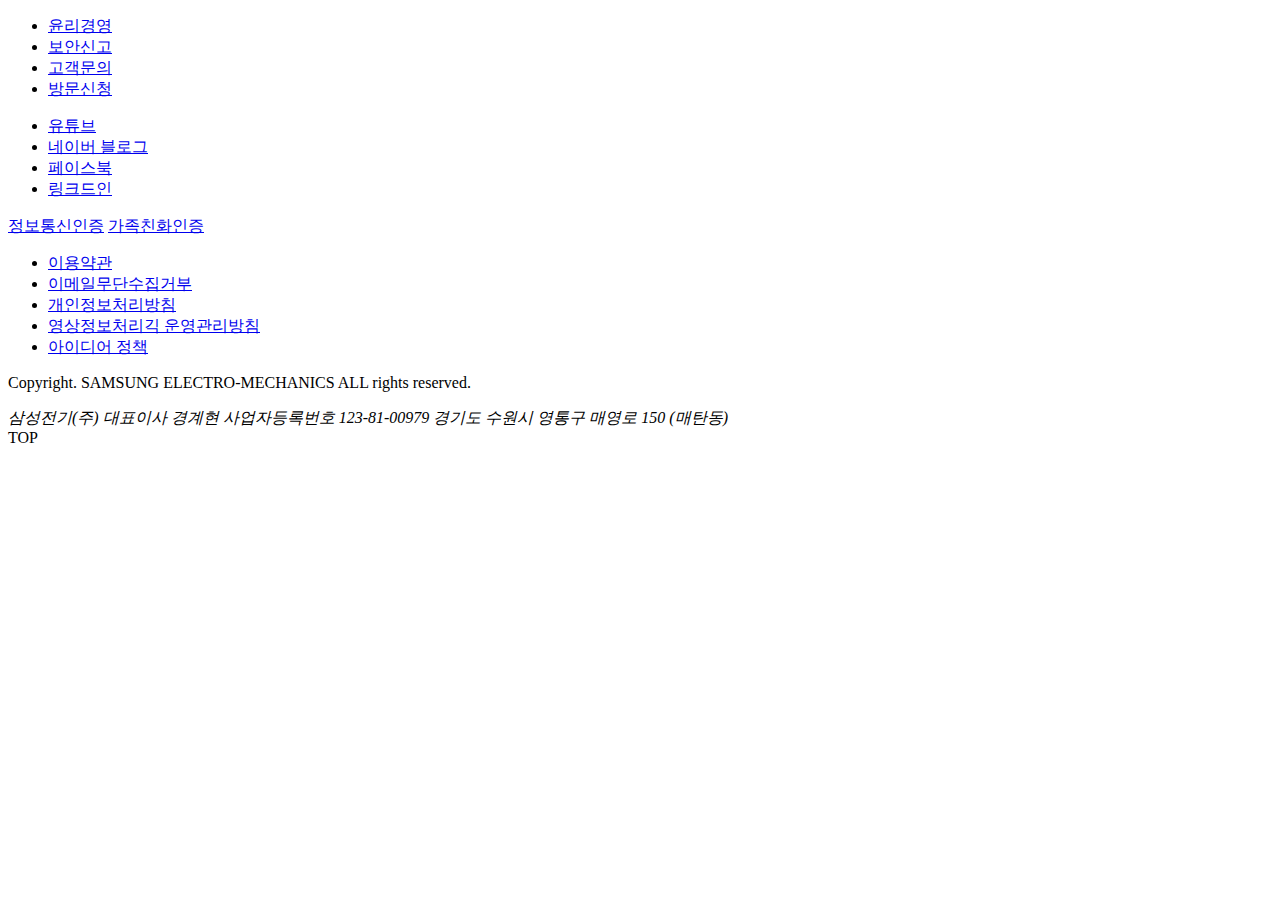
<file: footer.html>
<!DOCTYPE html>
<html lang="en">
<head>
<meta charset="UTF-8">
<meta http-equiv="X-UA-Compatible" content="IE=edge">
<meta name="viewport" content="width=device-width, initial-scale=1.0">
<title>Document</title>
</head>
<body>
  <!-- footer -->
  <div id="footer">
    <div class="foot_inner">
      <div>
        <ul>
        <li><a href="#">윤리경영</a></li>
        <li><a href="#">보안신고</a></li>
        <li><a href="#">고객문의</a></li>
        <li><a href="#">방문신청</a></li>
        </ul>
        <ul>
        <li><a href="#">유튜브</a></li>
        <li><a href="#">네이버 블로그</a></li>
        <li><a href="#">페이스북</a></li>
        <li><a href="#">링크드인</a></li>
        </ul>
        <div class="mark">
          <a href="#">정보통신인증</a>
          <a href="#">가족친화인증</a>
        </div>
      </div>
      <div>
        <ul>
        <li><a href="#">이용약관</a></li>
        <li><a href="#">이메일무단수집거부</a></li>
        <li><a href="#">개인정보처리방침</a></li>
        <li><a href="#">영상정보처리긱 운영관리방침</a></li>
        <li><a href="#">아이디어 정책</a></li>
        </ul>
        <p>Copyright. SAMSUNG ELECTRO-MECHANICS ALL rights reserved.</p>
        <address>
          <span>삼성전기(주)</span>
          <span>대표이사 경계현</span>
          <span>사업자등록번호 123-81-00979</span>
          <span>경기도 수원시 영통구 매영로 150 (매탄동)</span>
        </address>
      </div>
      <!-- 푸터 항목들을 가운데로 정렬하기 위해서. -->
    </div>
    <!-- //footer_inner -->
    <a class="btn_top">TOP</a>
  </div>
  <!-- //footer -->
</div>
<!-- //wrap -->

</body>
</html>
</file>
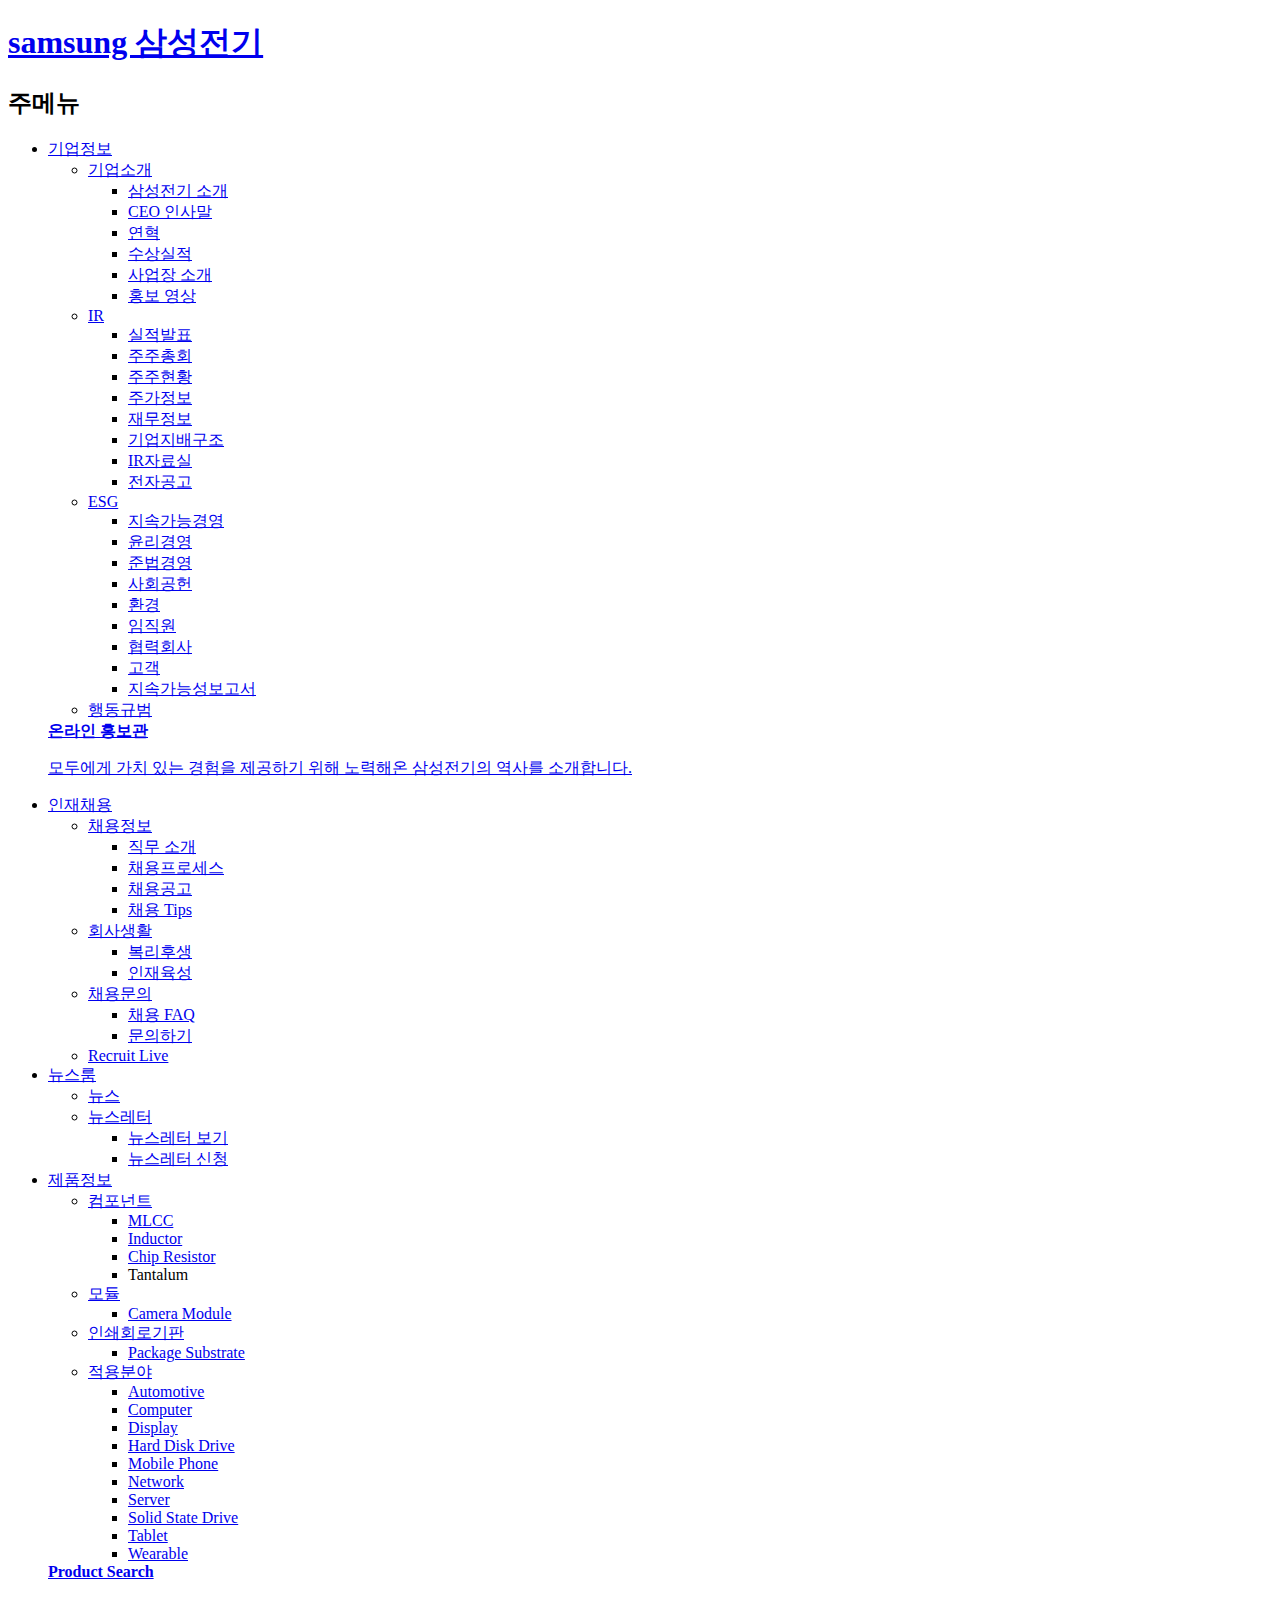
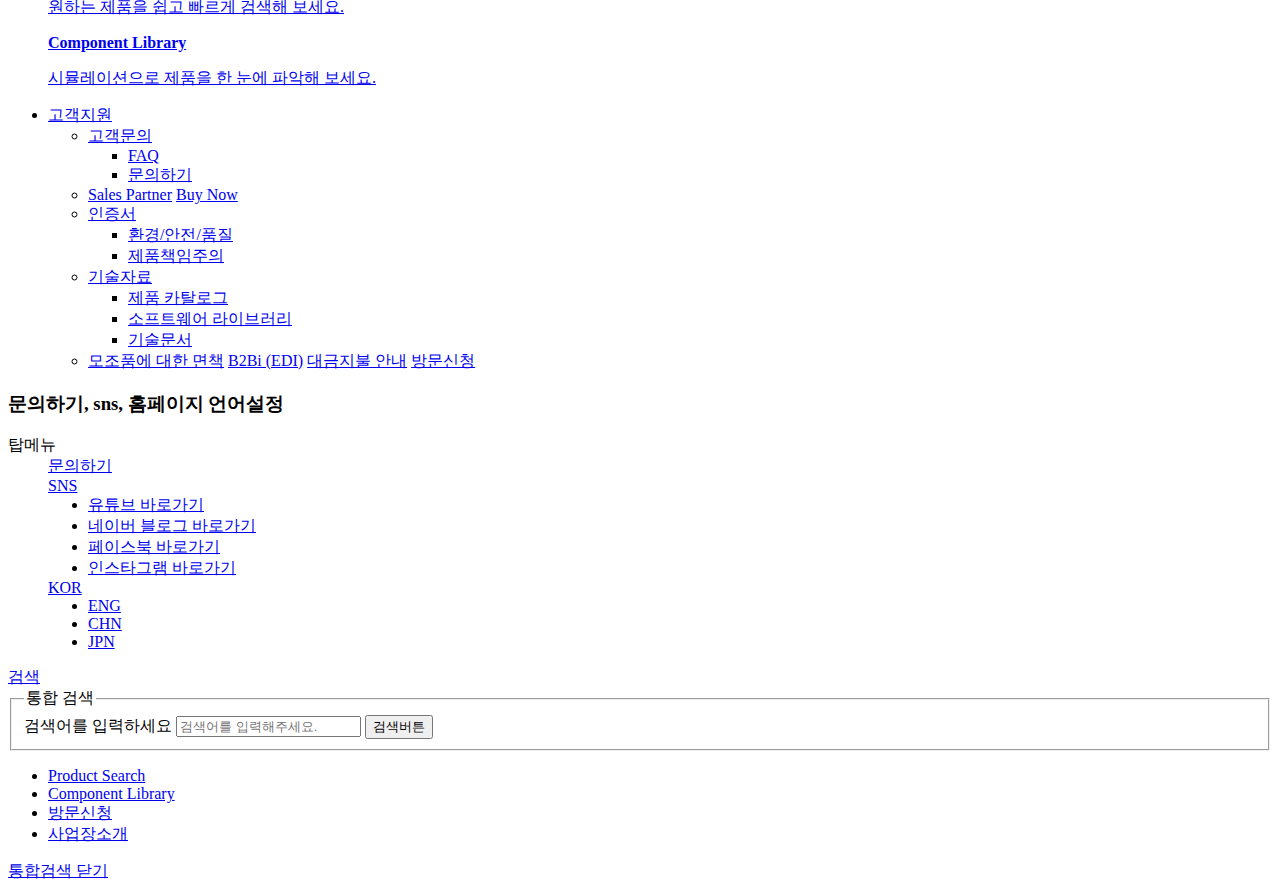
<file: header.html>
<!DOCTYPE html>
<html lang="en">
<head>
<meta charset="UTF-8">
<meta http-equiv="X-UA-Compatible" content="IE=edge">
<meta name="viewport" content="width=device-width, initial-scale=1.0">
<title>Document</title>
</head>
<body>
  <div id="header">
    <!-- header_wrap, 넓이:100% -->
    <div class="header_wrap">
      <div class="header_inner">
        <!-- 실질적인 내용이 들어감. -->
        <h1 class="logo"><a href="index.html">samsung 삼성전기</a></h1>
        <nav class="gnb">
          <h2 class="blind">주메뉴</h2>
          <ul>
          <li><a href="sub1.html">기업정보</a>
            <div>
              <ul>
              <li><a href="sub1.html">기업소개</a>
                <ul>
                <li><a href="#">삼성전기 소개</a></li>
                <li><a href="#">CEO 인사말</a></li>
                <li><a href="#">연혁</a></li>
                <li><a href="#">수상실적</a></li>
                <li><a href="#">사업장 소개</a></li>
                <li><a href="#">홍보 영상</a></li>
                </ul>
              </li>
              <li><a href="#">IR</a>
                <ul>
                <li><a href="#">실적발표</a></li>
                <li><a href="#">주주총회</a></li>
                <li><a href="#">주주현황</a></li>
                <li><a href="#">주가정보</a></li>
                <li><a href="#">재무정보</a></li>
                </ul>
                <ul>
                <li><a href="#">기업지배구조</a></li>
                <li><a href="#">IR자료실</a></li>
                <li><a href="#">전자공고</a></li>
                </ul>
              </li>
              <li><a href="#">ESG</a>
                <ul>
                <li><a href="#">지속가능경영</a></li>
                <li><a href="#">윤리경영</a></li>
                <li><a href="#">준법경영</a></li>
                <li><a href="#">사회공헌</a></li>
                <li><a href="#">환경</a></li>
                </ul>
                <ul>
                <li><a href="#">임직원</a></li>
                <li><a href="#">협력회사</a></li>
                <li><a href="#">고객</a></li>
                <li><a href="#">지속가능성보고서</a></li>
                </ul>
              </li>
              <li><a href="#">행동규범</a></li>
              </ul>
              <div class="gnb_btn">
                <a href="#" target="_blank" title="새 창으로 바로가기">
                  <strong>온라인 홍보관</strong>
                  <p>모두에게 가치 있는 경험을 제공하기 위해 노력해온 삼성전기의 역사를 소개합니다.</p>
                </a>
              </div>
            </div>
          </li>
          <li><a href="sub1.html">인재채용</a>
            <div>
              <ul>
              <li><a href="#">채용정보</a>
                <ul>
                <li><a href="#">직무 소개</a></li>
                <li><a href="#">채용프로세스</a></li>
                <li><a href="#">채용공고</a></li>
                <li><a href="#">채용 Tips</a></li>
                </ul>
              </li>
              <li><a href="#">회사생활</a>
                <ul>
                <li><a href="#">복리후생</a></li>
                <li><a href="#">인재육성</a></li>
                </ul>
              </li>
              <li><a href="#">채용문의</a>
                <ul>
                <li><a href="#">채용 FAQ</a></li>
                <li><a href="#">문의하기</a></li>
                </ul>
              </li>
              <li><a href="#">Recruit Live</a></li>
              </ul>
            </div>
          </li>
          <li><a href="sub1.html">뉴스룸</a>
            <div>
              <ul>
              <li><a href="#">뉴스</a></li>
              <li><a href="#">뉴스레터</a>
                <ul>
                <li><a href="#">뉴스레터 보기</a>
                <li><a href="#">뉴스레터 신청</a>
                </ul>
              </li>
              </ul>
            </div>
          </li>
          <li><a href="sub1.html">제품정보</a>
            <div>
              <ul>
                <li><a href="#">컴포넌트</a>
                  <ul>
                  <li><a href="#">MLCC</a></li>
                  <li><a href="#">Inductor</a></li>
                  <li><a href="#">Chip Resistor</a></li>
                  <li><a href="#"></a>Tantalum</li>
                  </ul>
                </li>
                <li><a href="#">모듈</a>
                  <ul>
                  <li><a href="#">Camera Module</a></li>
                  </ul>
                </li>
                <li><a href="#">인쇄회로기판</a>
                  <ul>
                  <li><a href="#">Package Substrate</a></li>
                  </ul>
                </li>
                <li><a href="#">적용분야</a>
                  <ul>
                  <li><a href="#">Automotive</a></li>
                  <li><a href="#">Computer</a></li>
                  <li><a href="#">Display</a></li>
                  <li><a href="#">Hard Disk Drive</a></li>
                  <li><a href="#">Mobile Phone</a></li>
                  </ul>
                  <ul>
                  <li><a href="#">Network</a></li>
                  <li><a href="#">Server</a></li>
                  <li><a href="#">Solid State Drive</a></li>
                  <li><a href="#">Tablet</a></li>
                  <li><a href="#">Wearable</a></li>
                  </ul>
                </li>
              </ul>
              <div class="gnb_btn">
                <a href="#" target="_blank" title="새 창으로 바로가기">
                  <strong>Product Search</strong>
                  <p>원하는 제품을 쉽고 빠르게 검색해 보세요.</p>
                </a>
                  <a href="#" target="_blank" title="새 창으로 바로가기">
                  <strong>Component Library</strong>
                  <p>시뮬레이션으로 제품을 한 눈에 파악해 보세요.</p>
                </a>
              </div>
            </div>
          </li>
          <li><a href="sub1.html">고객지원</a>
            <div>
              <ul>
              <li><a href="#">고객문의</a>
                <ul>
                <li><a href="#">FAQ</a></li>
                <li><a href="#">문의하기</a></li>
                </ul>
              </li>
              <li>
                <a href="#">Sales Partner</a>
                <a href="#">Buy Now</a>
              </li>
              <li><a href="#">인증서</a>
                <ul>
                <li><a href="#">환경/안전/품질</a></li>
                <li><a href="#">제품책임주의</a></li>
                </ul>
              </li>
              <li><a href="#">기술자료</a>
                <ul>
                <li><a href="#">제품 카탈로그</a></li>
                <li><a href="#">소프트웨어 라이브러리</a></li>
                <li><a href="#">기술문서</a></li>
                </ul>
              </li>
              <li>
                <a href="#">모조품에 대한 면책</a>
                <a href="#">B2Bi (EDI)</a>
                <a href="#">대금지불 안내</a>
                <a href="#">방문신청</a>
              </li>
              </ul>
            </div>
          </li>
          </ul>
        </nav>
        <h3 class="blind">문의하기, sns, 홈페이지 언어설정</h3>
        <dl class="top_menu">
        <dt class="blind">탑메뉴</dt>
        <dd><a href="#">문의하기</a></dd>
        <dd><a href="#">SNS</a>
          <ul>
          <li><a href="#" target="_blank" title="새 창으로 바로가기">유튜브 바로가기</a></li>
          <li><a href="#" target="_blank" title="새 창으로 바로가기">네이버 블로그 바로가기</a></li>
          <li><a href="#" target="_blank" title="새 창으로 바로가기">페이스북 바로가기</a></li>
          <li><a href="#" target="_blank" title="새 창으로 바로가기">인스타그램 바로가기</a></li>
          </ul>
        </dd>
        <dd><a href="#">KOR</a>
          <ul>
          <li><a href="#">ENG</a></li>
          <li><a href="#">CHN</a></li>
          <li><a href="#">JPN</a></li>
          </ul>
        </dd>
        </dl>
        <div class="btn_srch"><a href="#">검색</a></div>
      </div>
      <!-- //header_inner -->
    </div>
    <!-- //header_wrap -->
    <div class="srch_wrap">
      <div class="srch_inner">
        <form action="">
          <fieldset>
          <legend class="blind">통합 검색</legend>
            <label for="srch" class="blind">검색어를 입력하세요</label>
            <input type="search" id="srch" placeholder="검색어를 입력해주세요."/>
            <button type="button">검색버튼</button>
          </fieldset>
          <ul>
          <li><a href="#">Product Search</a></li>
          <li><a href="#">Component Library</a></li>
          <li><a href="#">방문신청</a></li>
          <li><a href="#">사업장소개</a></li>
          </ul>
        </form>
      </div>
      <a href="#" class="btn_srch_close">통합검색 닫기</a>
    </div>
  </div>
  <!-- //header -->
</body>
</html>
</file>
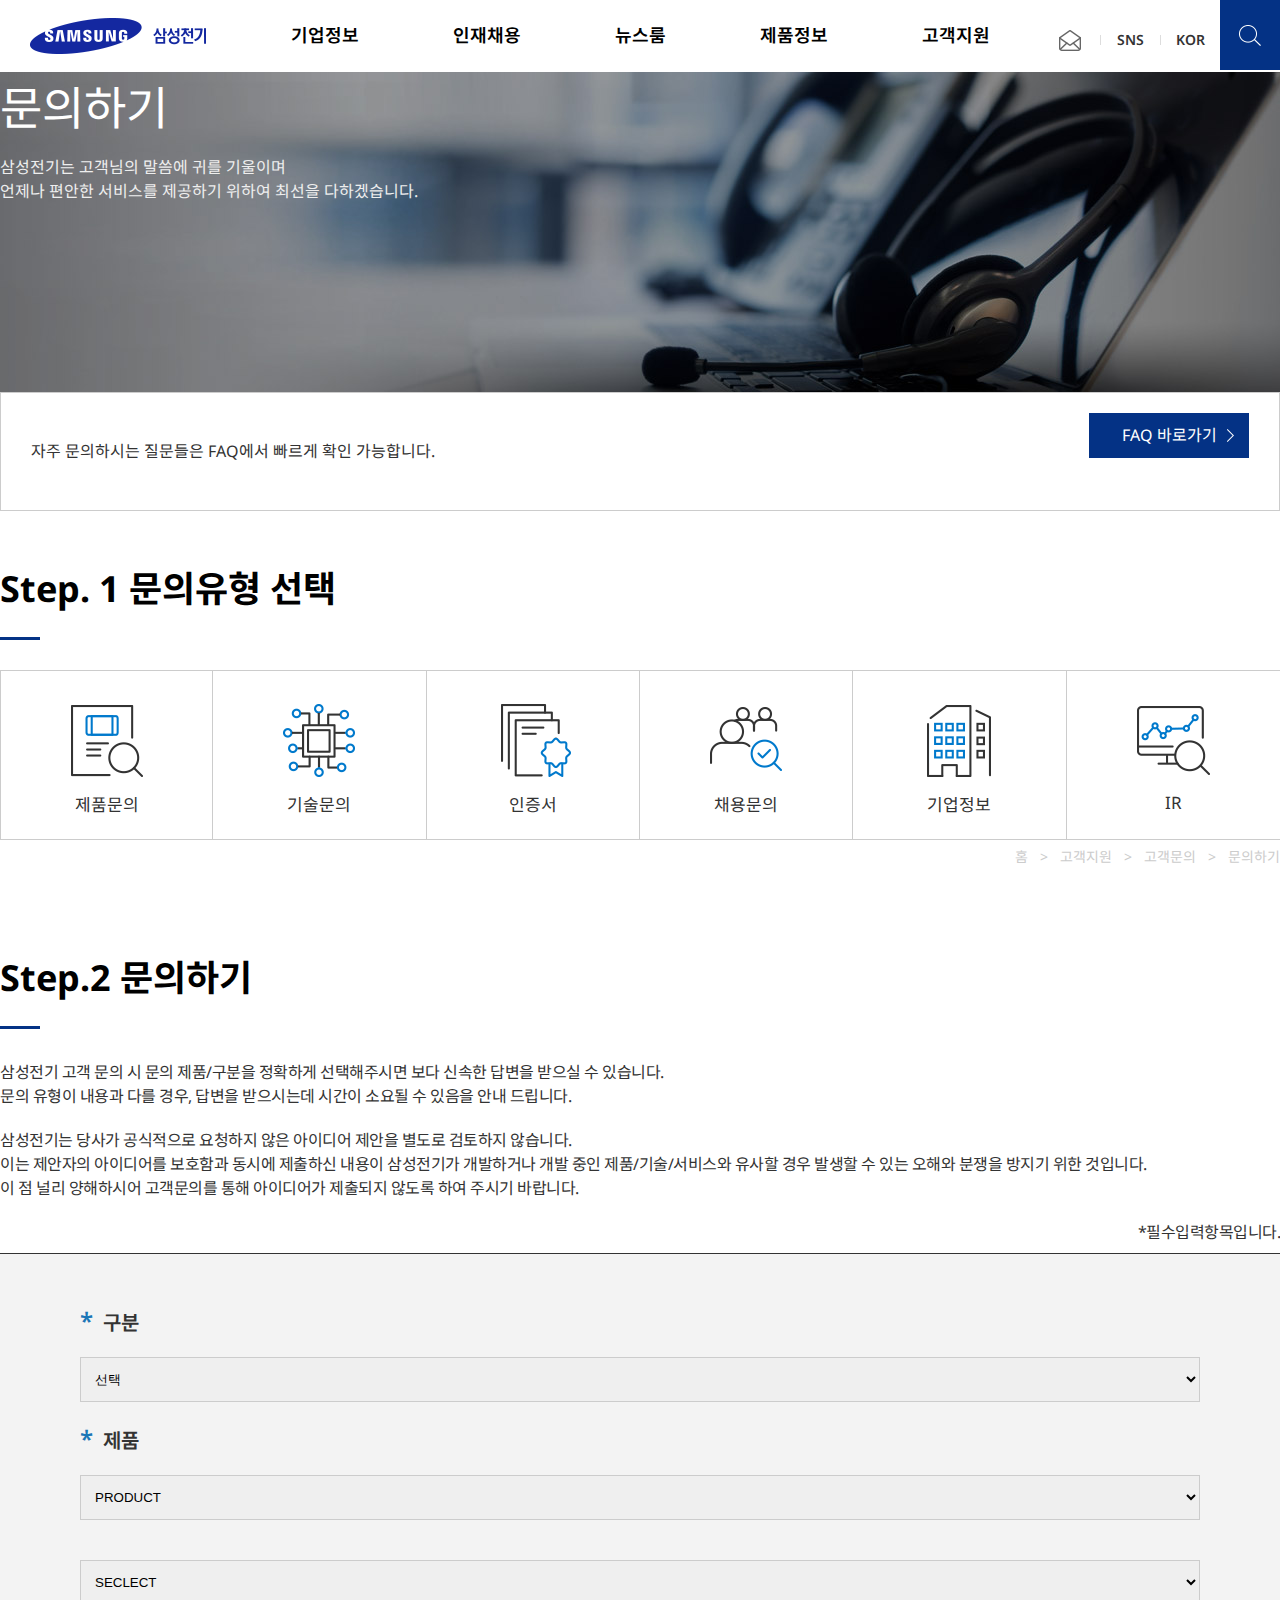
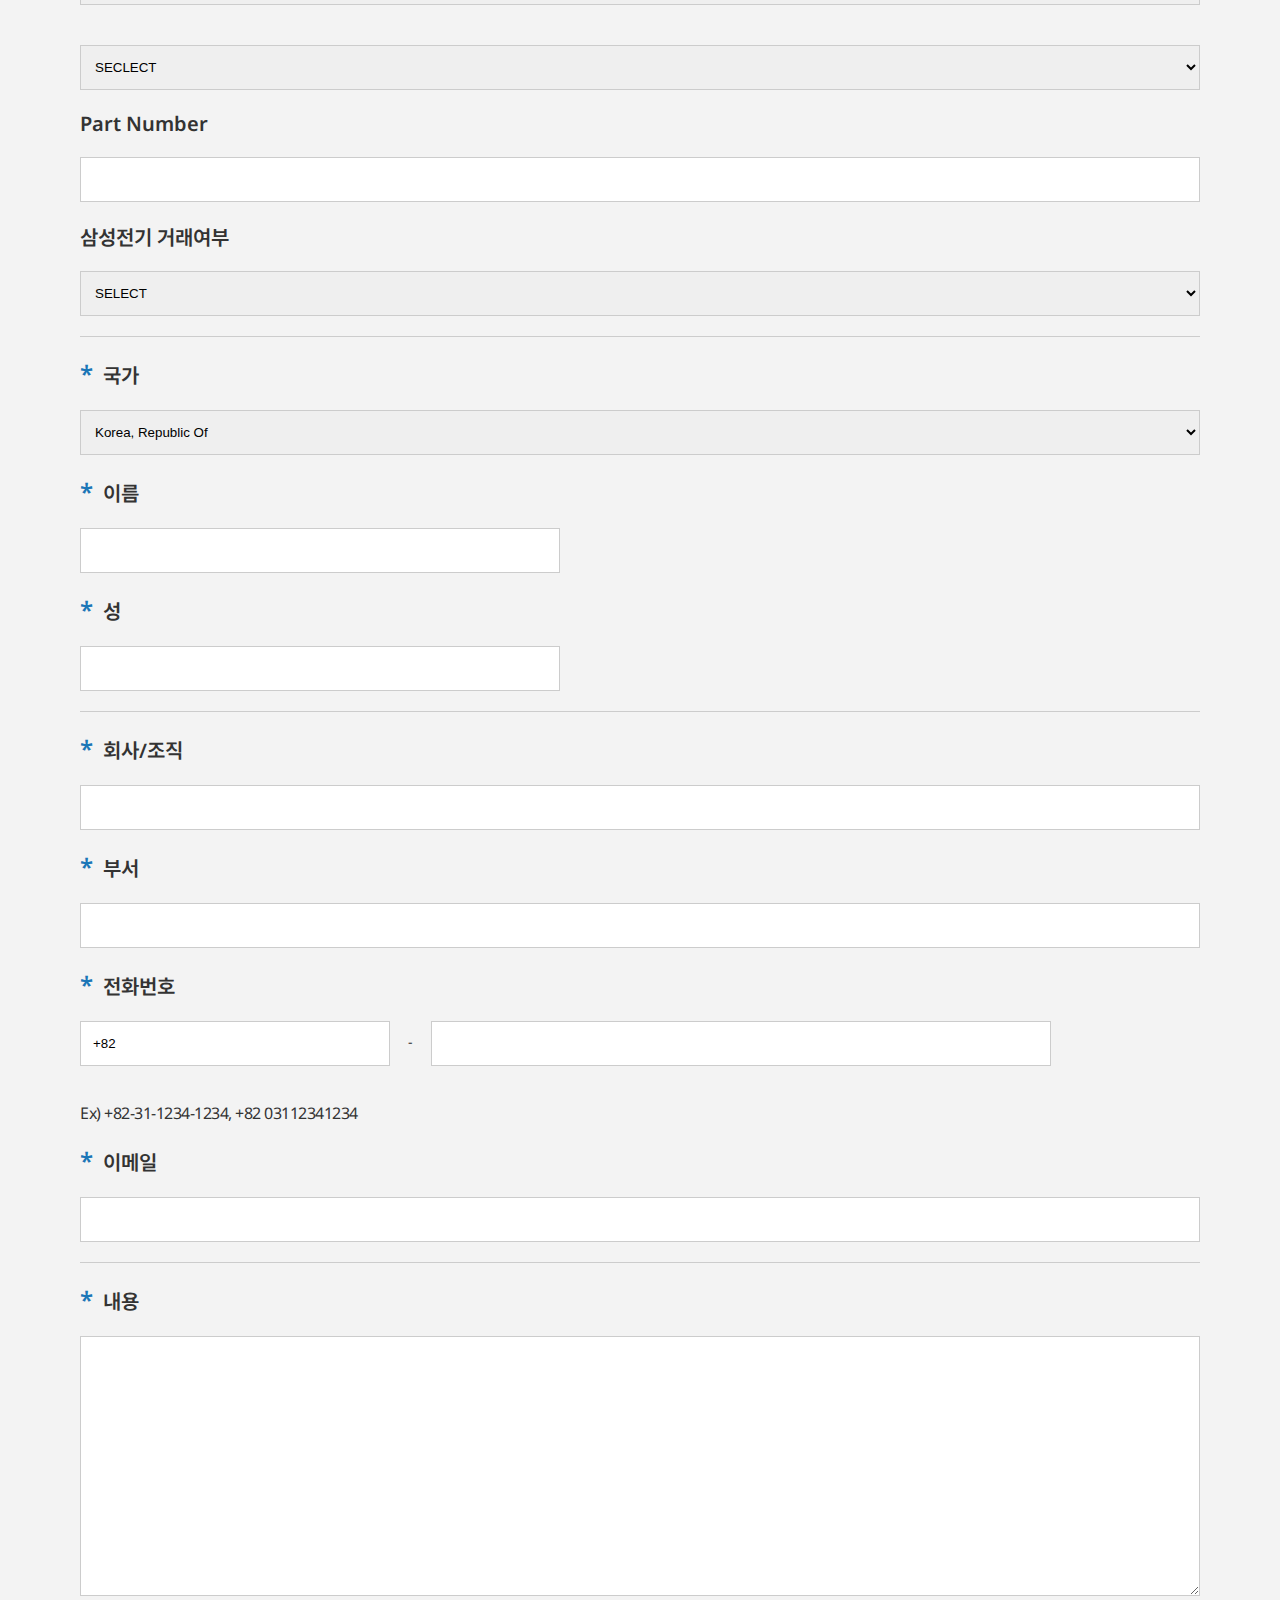
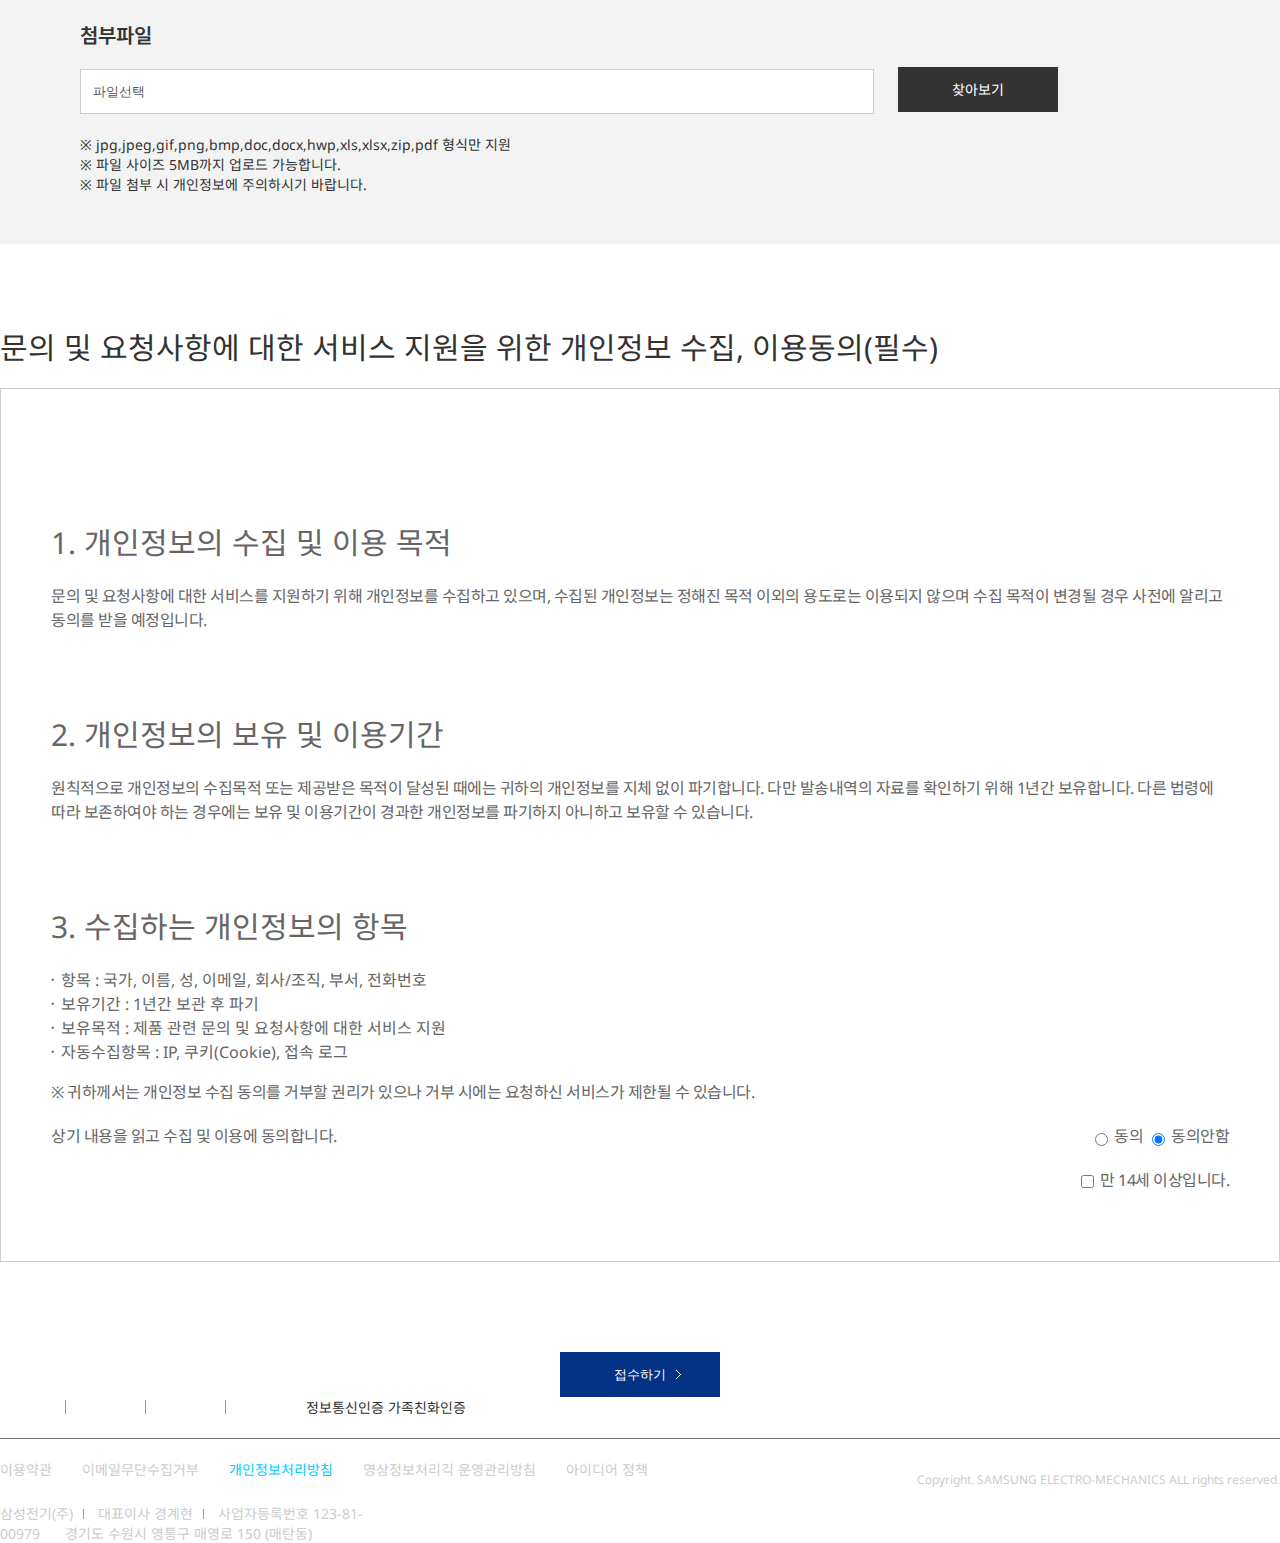
<file: sub1.html>
<!DOCTYPE html>
<html lang="en">
<head>
<meta charset="UTF-8">
<meta http-equiv="X-UA-Compatible" content="IE=edge">
<meta name="viewport" content="width=device-width, initial-scale=1.0">
<title>제품문의 | 문의하기 | 삼성전기</title>
<link rel="stylesheet" href="CSS/sub1.css">
<script defer src="JS/sub1.js"></script>
</head>
<body>
<!-- 본문 바로가기 -->
<div id="skipNavi"><a href="#container">본문으로 바로가기</a></div>
<!-- //본문 바로가기 -->
<hr />
<!-- wrap -->
<div id="wrap">
  <!-- header -->
  <!DOCTYPE html>
<html lang="en">
<head>
<meta charset="UTF-8">
<meta http-equiv="X-UA-Compatible" content="IE=edge">
<meta name="viewport" content="width=device-width, initial-scale=1.0">
<title>제품문의 | 문의하기 | 삼성전기</title>
<link rel="stylesheet" href="CSS/sub1.css">
<script defer src="JS/main.js"></script>
</head>
<body>
<!-- 본문바로가기 -->
<div id="skipNavi" class="blind"><a href="#container">본문으로 바로가기</a></div>
<!-- //본문바로가기 -->
<div id="wrap">
  <!-- header -->
  <div id="header">
  
  </div>
  <!-- //header -->
  <hr />
  <!-- container -->
  <div id="container">
    <!-- spot -->
    <div class="spot">
      <!-- spot_inner -->
      <div class="spot_inner">
        <h2>문의하기</h2>
        <p>삼성전기는 고객님의 말씀에 귀를 기울이며<br />언제나 편안한 서비스를 제공하기 위하여 최선을 다하겠습니다.</p>
        <p class="path">홈 &nbsp; &gt; &nbsp; 고객지원 &nbsp; &gt; &nbsp; 고객문의 &nbsp; &gt; &nbsp; 문의하기</p>
      </div>
      <!-- //spot_inner -->
    </div>
    <!-- //spot -->
    <div id="content">
      <div class="faq">
        <p>자주 문의하시는 질문들은 FAQ에서 빠르게 확인 가능합니다.</p>
        <a href="#">FAQ 바로가기</a>
      </div>
      <div class="step1">
        <h3>Step. 1 문의유형 선택</h3>
        <ul>
        <li><a href="#" title="제품문의 바로가기">제품문의</a></li>
        <li><a href="#" title="기술문의 바로가기">기술문의</a></li>
        <li><a href="#" title="인증서 바로가기">인증서</a></li>
        <li><a href="#" title="채용문의 바로가기">채용문의</a></li>
        <li><a href="#" title="기업정보 바로가기">기업정보</a></li>
        <li><a href="#" title="IR 바로가기">IR</a></li>
        </ul>
      </div>
      <div class="step2">
        <h3>Step.2 문의하기</h3>
        <p>삼성전기 고객 문의 시 문의 제품/구분을 정확하게 선택해주시면 보다 신속한 답변을 받으실 수 있습니다.<br />문의 유형이 내용과 다를 경우, 답변을 받으시는데 시간이 소요될 수 있음을 안내 드립니다.</p>
        <p>삼성전기는 당사가 공식적으로 요청하지 않은 아이디어 제안을 별도로 검토하지 않습니다.<br />
        이는 제안자의 아이디어를 보호함과 동시에 제출하신 내용이 삼성전기가 개발하거나 개발 중인 제품/기술/서비스와 유사할 경우 발생할 수 있는 오해와 분쟁을 방지기 위한 것입니다.<br />
        이 점 널리 양해하시어 고객문의를 통해 아이디어가 제출되지 않도록 하여 주시기 바랍니다.</p>
        <p class="essential"><span>*</span>필수입력항목입니다.</p>
        <form action="/" method="post">
        <fieldset>
        <legend class="blind">문의하기</legend>
          <dl>
          <dt><label for="category"><span>*</span> 구분</label></dt>
          <dd>
            <select name="category" id="category">
              <option value="선택">선택</option>
              <option value="구입문의">구입문의</option>
              <option value="샘플요청">샘플요청</option>
              <option value="견적요청">견적요청</option>
              <option value="component">Component Library 관련 문의</option>
            </select>
          </dd>
          <dt><label for="product"><span>*</span> 제품</label></dt>
          <dd>
            <select name="product" id="product">
              <option value="product">PRODUCT</option>
              <option value="passive_component">Passive Component</option>
              <option value="automotive">Automotive</option>
              <option value="module">Module</option>
            </select>
            <select title="제품 구분 두번째">
              <option value="select">SECLECT</option>
            </select>
            <select title="제품 구분 세번째">
              <option value="select">SECLECT</option>
            </select>
          </dd>
          <dt><label for="part_num">Part Number</label></dt>
          <dd>
            <input type="number" id="part_num" />
          </dd>  
          <dt><label for="trade">삼성전기 거래여부</label></dt>
          <dd  class="separate">
            <select name="trade" id="trade">
              <option value="select">SELECT</option>
              <option value="삼성전기 거래중">삼성전기 거래중</option>
              <option value="삼성전기 거래예정">삼성전기 거래예정</option>
            </select>
          </dd>
          <dt><label for="region"><span>*</span> 국가</label></dt>
          <dd>
            <select name="region" id="region">
              <option value="korea">Korea, Republic Of</option>
              <option value="japan">japan</option>
              <option value="china">China</option>
            </select>
          </dd>
          <dd class="separate user">
            <dl>          
            <dt><label for="name"><span>*</span> 이름</label></dt>
            <dd>
            <input type="text" name="name" id="name" />
            </dd>
            <dt><label for="last"><span>*</span> 성</label></dt>
            <dd>
            <input type="text" name="last" id="last" />
            </dd>
            </dl>
        </dd>
          <dt><label for="company"><span>*</span> 회사/조직</label></dt>
          <dd>
            <input type="text" name="company" id="company" />
          </dd>
          <dt><label for="part"><span>*</span> 부서</label></dt>
          <dd>
            <input type="text" name="part" id="part" />
          </dd>
          <dt><label for="phone"><span>*</span> 전화번호</label></dt>
          <dd class="phone">
            <input type="tel" value="+82" name="phone" id="phone" maxlength="4" title="전화번호(국가번호 입력)" /> - <input type="tel" name="phone" maxlength="20" title="전화번호(국가번호를 제외한 나머지 번호입력)" />
            <p>Ex) +82-31-1234-1234, +82 03112341234</p>
          </dd>
          <dt><label for="email"><span>*</span> 이메일</label></dt>
          <dd class="separate">
            <input type="text" name="email" id="email" />
          </dd>
          <dt><label for="text"><span>*</span> 내용</label></dt>
          <dd>
            <textarea name="text" id="text" cols="30" rows="10" title="내용"></textarea>
          </dd>
          <dt>첨부파일</dt>
          <dd class="attach">
            <input type="text" value="파일선택" disabled  title="첨부파일 선택" />
            <label for="attach">찾아보기</label>
            <input type="file" name="attach" id="attach" />
            <!-- input.file 을 안보이게 해줌.  -->
            <ul>
            <li>※ jpg,jpeg,gif,png,bmp,doc,docx,hwp,xls,xlsx,zip,pdf 형식만 지원</li>
            <li>※ 파일 사이즈 5MB까지 업로드 가능합니다.</li>
            <li>※ 파일 첨부 시 개인정보에 주의하시기 바랍니다.</li>
            </ul>
          </dd>
          </dl>
          <h4>문의 및 요청사항에 대한 서비스 지원을 위한 개인정보 수집, 이용동의(필수)</h4>
          <div class="agree">
            <h4>1. 개인정보의 수집 및 이용 목적</h4>
            <p>문의 및 요청사항에 대한 서비스를 지원하기 위해 개인정보를 수집하고 있으며, 수집된 개인정보는 정해진 목적 이외의 용도로는 이용되지 않으며 수집 목적이 변경될 경우 사전에 알리고 동의를 받을 예정입니다.</p>
            <h4>2. 개인정보의 보유 및 이용기간</h4>
            <p>원칙적으로 개인정보의 수집목적 또는 제공받은 목적이 달성된 때에는 귀하의 개인정보를 지체 없이 파기합니다. 다만 발송내역의 자료를 확인하기 위해 <strong>1년간 보유</strong>합니다. 다른 법령에 따라 보존하여야 하는 경우에는 보유 및 이용기간이 경과한 개인정보를 파기하지 아니하고 보유할 수 있습니다.</p>
            <h4>3. 수집하는 개인정보의 항목</h4>
            <ul>
            <li>항목 : 국가, 이름, 성, 이메일, 회사/조직, 부서, 전화번호</li>
            <li>보유기간 : <strong>1년간 보관 후 파기</strong></li>
            <li>보유목적 : 제품 관련 문의 및 요청사항에 대한 서비스 지원</li>
            <li>자동수집항목 : IP, 쿠키(Cookie), 접속 로그</li>
            </ul>
            <p>※ 귀하께서는 개인정보 수집 동의를 거부할 권리가 있으나 거부 시에는 요청하신 서비스가 제한될 수 있습니다.</p>
            <p><span>상기 내용을 읽고 수집 및 이용에 동의합니다.</span> 
              <span>
                <input type="radio" name="cookie" id="privacy_agree" title="개인정보 필수항목 동의 여부(Y)"/>
                <label for="privacy_agree">동의</label>
                <input type="radio" name="cookie" id="privacy_disagree" checked title="개인정보 필수항목 동의 여부(N)"/>
                <label for="privacy_disagree">동의안함</label>
              </span>
            </p>
            <p>        
              <input type="checkbox" id="not_kid" />
              <label for="not_kid">만 14세 이상입니다.</label>
            </p>
          </div>
          <input type="submit" value="접수하기" name="" id="" title="접수하기 바로가기" />  
        </fieldset>
        </form>
      </div>
    </div>
    <!-- //content -->
  </div>
  <!-- //container -->
  <hr />
  <!-- footer -->
  <div id="footer">
   
      </div>
      <!-- 푸터 항목들을 가운데로 정렬하기 위해서. -->
    </div>
    <!-- //footer_inner -->
    <a class="btn_top">TOP</a>
  </div>
  <!-- //footer -->
</div>
<!-- //wrap -->
<script>
  async function fetchHtmlAsText(url) {
    const response = await fetch(url);
    return await response.text();
  }
  async function importPage(target) {
    document.querySelector('#' + target).innerHTML = await fetchHtmlAsText(target + '.html');
  }
  importPage('header');
  importPage('footer');
</script>
</body>
</html>
</file>
<file: CSS/sub1.css>
@import url(reset.css);
/* main.css */
@import url('https://fonts.googleapis.com/css2?family=Noto+Sans+KR&display=swap');
/* font-family: 'Noto Sans KR', sans-serif; */
@import url('https://fonts.googleapis.com/css2?family=Noto+Sans&display=swap');
/* font-family: 'Noto Sans', sans-serif; */

/* common */
body{font-size: 14px;font-family: 'Noto Sans', 'Noto Sans KR',helvetica, sans-serif;color: #333;}
a{text-decoration: none;color: #333;}
a:hover{text-decoration: none;color: #333;}



/* header */
/* 로고 */
h1.logo{position: absolute;left: 30px;top: 18px;}
h1.logo>a{display: block;width: 176px;height: 36px;background: url(../images/logo.png) no-repeat 0 0;text-indent: -9999px;overflow: hidden;}

/* 주메뉴 */
nav.gnb{overflow: hidden;}
nav.gnb>ul{width: 100%;text-align: center;}
nav.gnb>ul>li{display: inline-block;padding: 0 45px;line-height: 70px;}
nav.gnb>ul>li>a{display: inline-block;position: relative;font-weight: 600;font-size: 18px;color: #000;}
nav.gnb>ul>li>a::after{content: "";display: block;position: absolute;left:50%;bottom: 0;width: 0;height: 3px;opacity: 0; transition: all .3s ease;background-color: #043285;}
nav.gnb>ul>li:hover>a::after{left: 0;width: 100%;opacity: 1;}
nav.gnb>ul>li>div{display: none;position: absolute;left: 0;width: 100%;}

/* 동작 */
nav.gnb>ul>li.on>div{display: block;}

/* 2depth */
nav.gnb>ul>li>div>ul{padding: 50px 0;}
nav.gnb>ul>li>div>ul>li{display: inline-block;vertical-align: top;line-height: 40px;border-right: 1px solid #ddd;padding:  0 30px;text-align: left;}
nav.gnb>ul>li:nth-child(1)>div>ul>li{height: 266px;}
nav.gnb>ul>li:nth-child(2)>div>ul>li{height: 196px;}
nav.gnb>ul>li:nth-child(3)>div>ul>li{height: 117px;}
nav.gnb>ul>li:nth-child(4)>div>ul>li{height: 227px;}
nav.gnb>ul>li:nth-child(5)>div>ul>li{height: 160px;}

nav.gnb>ul>li>div>ul>li:last-of-type{border: none;}
nav.gnb>ul>li>div>ul>li>a{display: block;font-weight: bold;font-size: 16px;color: #1428a0;line-height: 1;margin-bottom: 20px;}
nav.gnb>ul>li>div>ul>li>ul{float: left;}
nav.gnb>ul>li>div>ul>li>ul:nth-of-type(2){margin-left: 40px;}
/* .gnt_btn */
nav.gnb .gnb_btn>a{display: inline-block;border: 1px solid #ddd;border-radius: 4px;padding: 20px;background: #fff url(../images/btn_arrow_ico_l.png) no-repeat 95% 50%;line-height: 1;text-align: left;}
nav.gnb .gnb_btn>a>strong{display: block;font-weight: 600;font-size: 18px;margin-bottom: 16px;}

nav.gnb li:nth-of-type(1) .gnb_btn>a>strong{color: #1428a0;}
nav.gnb li:nth-of-type(1) .gnb_btn>a{width: 780px;background-position: 97% 50%;}

nav.gnb li:nth-of-type(4) .gnb_btn>a{width: 320px;}
nav.gnb .gnb_btn>a>p{font-size: 14px;}

/* 탑메뉴 */
dl.top_menu{position: absolute;right: 60px;top: 0;}
dl.top_menu>dd{float: left;}
dl.top_menu>dd>a{position: relative;display: block;width: 60px;height: 40px;text-align: center;font-weight: 600;padding-top: 30px;}
dl.top_menu>dd>a::after{content: "";position: absolute;left: 0;top: 50%;width: 1px;height: 10px;background: #ddd;}
dl.top_menu>dd:nth-of-type(1)>a{background: url(../images/ico_inq.png) no-repeat 50% 30px;text-indent: -9999px;overflow: hidden;}
dl.top_menu>dd:nth-of-type(1)>a::after{display: none;}
/* 2depth */
dl.top_menu>dd>ul{position: absolute;top: 67px;width: 60px; border-top: 3px solid #1428a0; background: #fff;padding-top: 10px;display: none;}

dl.top_menu>dd:hover>ul{display: block;}
/* sns */
dl.top_menu>dd:nth-of-type(2)>ul>li>a{display: block;width: 30px;height: 30px;border-radius: 50%;margin: 0 auto 10px;background: #ddd url(../images/utill_sns_ico.png) no-repeat;text-indent: -9999px;overflow: hidden;}
dl.top_menu>dd:nth-of-type(2)>ul>li:nth-of-type(1)>a{background-position:-30px;}
dl.top_menu>dd:nth-of-type(2)>ul>li:nth-of-type(2)>a{background-position: -60px;}
dl.top_menu>dd:nth-of-type(2)>ul>li:nth-of-type(3)>a{background-position: 0px;}
dl.top_menu>dd:nth-of-type(2)>ul>li:nth-of-type(4)>a{background-position: -120px;}
/* lang */
/* .top_menu>dd:nth-of-type(3)>ul a{line-height: 3;display: block;text-align: center;} */
.top_menu>dd:last-of-type>ul{height: 130px;}
.top_menu>dd:last-of-type>ul>li{text-align: center;padding: 10px 0;}

/* 검색버튼 */
div.btn_srch{position: absolute;right: 0;top: 0;width: 60px;height: 70px;}
div.btn_srch>a{display: block;height: 70px;background: #043285 url(../images/btn_srch_ico.png) no-repeat 50% 50%;text-indent: -9999px;overflow: hidden;}

/* .srch_wrap */
.srch_wrap{display: none;position: fixed;left: 0;top: 0;width: 100%;height: 100%; background: rgba(0, 0, 0, .6);}
.srch_wrap .srch_inner{position: absolute;left: 0;top: 70px;width: 100%;height: 200px;padding-top: 60px;background: #043285 url(../images/srch_pop_bg.jpg) no-repeat 0 0;}
.srch_wrap.on {display: block;}
/* 검색창 */
.srch_inner>form{width: 655px;margin: 0 auto;}
.srch_inner>form>fieldset{width: 100%;height: 55px;background: #fff;margin-bottom: 20px;}
.srch_inner input[type="search"]{width: 600px;height: 55px;border: none;text-indent: 20px;}
.srch_inner button[type="button"]{width: 45px;height: 45px;transform: translate(1px,1px); background: #333 url(../images/btn_srch_ico_l.png) no-repeat 50% 50%;text-indent: -9999px;overflow: hidden;}
/* 하단버튼 */
.srch_inner>form>ul{border-top: 1px solid rgba(255,255,255,.5);padding-top: 20px;}
.srch_inner>form>ul>li{float: left;padding: 0 29px;border-radius: 5px;margin-right: 10px;background: #eee url(../images/btn_arrow_ico_m.png)no-repeat 90% 50%;font-size: 16px;line-height: 45px;}
.srch_inner>form>ul>li:last-of-type{float: right;margin-right: 0;}
a.btn_srch_close{position: absolute;right: 0;top: 0;width: 60px;height: 70px;background: #043285 url(../images/pop_close_w.png) no-repeat 50% 50%;text-indent: -9999px;overflow: hidden;}

/* container */
.spot{background: url(../images/faq_visual_img.jpg)no-repeat 50% 0;color: #fff;height: 320px;}
.spot_inner>h2{font-size: 46px;margin-bottom: 15px;}
.spot_inner>p{font-size: 16px;color: #eee;}
.spot_inner>p.path{position: absolute;bottom: 20px;right: 0;text-align: right;font-size: 14px;color: #ccc;}
/* content */
#content h3{font-size: 36px;color: #000;font-weight: bold;line-height: 1;}
#content h3::after{content: "";display: block;width: 40px;height: 3px;background: #043285;margin: 30px 0;}
/* faq */
div.faq{display: flex;justify-content: space-between;width: 100%;padding: 20px 30px;box-sizing: border-box;border: 1px solid #ccc;margin-bottom: 60px;}
.faq>p{font-size: 16px;line-height: 45px;}
.faq>a{display: block;width: 160px;height: 45px;background: #043285 url(../images/icon_btn_arrow_w.png) no-repeat 90% 50%;color: #fff;font-size: 16px;text-align: center;line-height: 45px;}

/* step1 */
.step1>ul{display: flex;margin: 0 auto;width: 100%;height: 170px;box-sizing: border-box;margin-bottom: 120px;}
.step1>ul>li{flex: 1;text-align: center;}
/* 리스트는 내용물의 높이에 따라 변하기 때문에 굳이 높이값을 또 정해줄 필요가 없음.  */
.step1>ul>li>a{display: block;height: 170px;padding-top: 120px;box-sizing: border-box;font-size: 17px;border: 1px solid #ccc;border-left: none;}

.step1>ul>li:first-child>a{background: url(../images/ico_inquiry_01.png) no-repeat 50% 35%;border-left: 1px solid #ccc;}
.step1>ul>li:nth-child(2)>a{background: url(../images/ico_inquiry_02.png) no-repeat 50% 35%;}
.step1>ul>li:nth-child(3)>a{background: url(../images/ico_inquiry_03.png) no-repeat 50% 35%;}
.step1>ul>li:nth-child(4)>a{background: url(../images/ico_inquiry_04.png) no-repeat 50% 35%;}
.step1>ul>li:nth-child(5)>a{background: url(../images/ico_inquiry_05.png) no-repeat 50% 35%;}
.step1>ul>li:last-child>a{background: url(../images/ico_inquiry_06.png) no-repeat 50% 35%;border-right: none;}

/* step2 */
.step2 p{font-size: 16px;letter-spacing: -.5px;margin-bottom: 20px;}
.step2 .essential{text-align: right;margin-bottom: 10px;}

.step2>form>fieldset>dl{border-top: 1px solid #333;padding: 50px 80px;background-color: #f3f3f3;}
.step2>form dt{font-size: 20px;font-weight: 600;}
.step2>form dt>label>span{padding-right: 5px;color: #1a76b7;font-size: 24px;}
.step2>form dl input,.step2>form select{width: 100%;height: 45px;border: 1px solid #ccc;margin: 20px 0;box-sizing: border-box;text-indent: 10px;}
.step2>form textarea{width: 100%;height: 260px;padding: 18px;border: 1px solid #ccc;margin: 20px 0;box-sizing: border-box;}

.step2>form .product{display: flex;justify-content: space-between;}
.step2>form .product select{width: 310px;}
.step2>form .separate{border-bottom: 1px solid #ccc;margin-bottom: 20px;}

.step2>form .user{display: flex;justify-content: space-between;}
.step2>form .user>dl input{width: 480px;}

.phone input{margin-bottom: 10px;}
.step2>form .phone input:first-of-type{width: 310px;margin-right: 14px;}
.step2>form .phone input:last-of-type{width: 620px;margin-left: 14px;}
.phone input p{padding-bottom: 20px;font-size: 16px;color: #333;}

.step2 .attach input[type="text"]{width: 794px;margin-right: 20px;background: #fff;}
.step2 .attach label{display: inline-block;width: 160px;height: 45px;background: #333;color: #fff;text-align: center;line-height: 45px;}
.step2 .attach input[type="file"]{display: none;}

/* 개인정보동의 */
.step2>form h4{font-size: 30px;margin: 80px 0 20px;}
.step2>form .agree{border: 1px solid #ccc;padding: 50px;margin-bottom: 90px;font-size: 16px;color: #666;}
.step2>form h5{color: #0079cc;margin-bottom: 10px;}
.step2>form .agree>ul{margin-bottom: 15px;}
.step2>form .agree>ul>li{background: url(../images/bg_list_dot.gif) no-repeat 0 50%;text-indent: 10px;}
.step2>form .agree>ul>li>span{color: #0079cc; font-size: 20px;text-decoration: underline;}
.step2>form .agree p:nth-last-of-type(1){text-align: right;}
.step2>form .agree p:nth-last-of-type(2){display: flex;justify-content: space-between;}

/* 접수하기 */
.step2>form input[type="submit"]{display: block;width: 160px;height:45px;margin: 0 auto;border: none;background: #043285 url(../images/btn_arrow_ico_w.png) no-repeat 75% 50%;color: #fff;text-align: center;}

/* footer */
.foot_inner li{float: left;}
.foot_inner li a{color: #fff;}
.foot_inner>div:first-of-type{width: 100%;padding-bottom: 20px;margin-bottom: 20px;border-bottom: 1px solid #6c6f73;}
.foot_inner>div:first-of-type::after{content: "";display: block;clear: both;}

.foot_inner>div:first-of-type>ul:first-of-type>li{position: relative;padding: 0 14px;}
.foot_inner>div:first-of-type>ul:first-of-type>li::after{content: "";display: block;position: absolute;right: 0;top: 50%;margin-top: -7px;width: 1px;height: 14px;background: #999;}
.foot_inner>div:first-of-type>ul:first-of-type>li:last-of-type::after{display: none;}
.foot_inner>div>ul:first-of-type>li:first-of-type{padding-left: 0;}
.foot_inner>div>ul:last-of-type>li:first-of-type{border-right: none;}

/* sns */
.foot_inner>div:first-of-type>ul:last-of-type{float: right;}
.foot_inner>div:first-of-type>ul:last-of-type::after{content: "";display: block;clear: both;}
.foot_inner>div:first-of-type>ul:last-of-type>li{width: 21px;height: 21px;margin-left: 15px;}

.foot_inner>div:first-of-type>ul:last-of-type>li>a{display: block;height: 21px;margin-left: 0px;background: url(../images/sns_link_ico.png) no-repeat 0 0;text-indent: -9999px;overflow: hidden;}

.foot_inner>div:first-of-type>ul:last-of-type>li:nth-of-type(1)>a{background-position: 8px 0;}
.foot_inner>div:first-of-type>ul:last-of-type>li:nth-of-type(2)>a{background-position: -30px 0;}
.foot_inner>div:first-of-type>ul:last-of-type>li:nth-of-type(3)>a{background-position: -60px 0;}
.foot_inner>div:first-of-type>ul:last-of-type>li:nth-of-type(4)>a{background-position: -90px 0;}

/* 하단 */
.foot_inner>div:last-of-type>ul{display: inline-block;margin-bottom: 20px;}

.foot_inner>div:last-of-type>ul>li{padding-right: 30px;}
.foot_inner>div:last-of-type>ul>li>a{font-weight: none;color: #ccc;}
.foot_inner>div:last-of-type>ul>li:nth-of-type(3)>a{color: #00ccff;}

.foot_inner>div:last-of-type>p{float: right;font-size: 12px;color: #ccc;}

.foot_inner>div:last-of-type>address{color: #ccc;width: 420px;}
.foot_inner>div:last-of-type>address>span{position: relative;padding-right: 11px;margin-right: 10px;}
.foot_inner>div:last-of-type>address>span::after{content: "";display: block;position: absolute;right: 0;top: 50%;margin-top: -5px;width: 1px;height: 10px;background: #999;}

.foot_inner>div:last-of-type>address>span:last-child::after,.foot_inner>div:last-of-type>address>span:nth-of-type(3)::after{display: none;}

/* 상단으로 이동 */
.btn_top{display: none;position: fixed;right: 80px;bottom: 30px;width: 60px;height: 60px;border: 1px solid #333;background: #fff url(../images/top_btn_ico.png) no-repeat 50% 20%;font-size: 13px;text-align: center;line-height: 80px;cursor: pointer;}
.btn_top.on{display: block;z-index: 33;}
.btn_top.ab{position: absolute;bottom: auto;top: -100px;right: 80px;}
</file>
